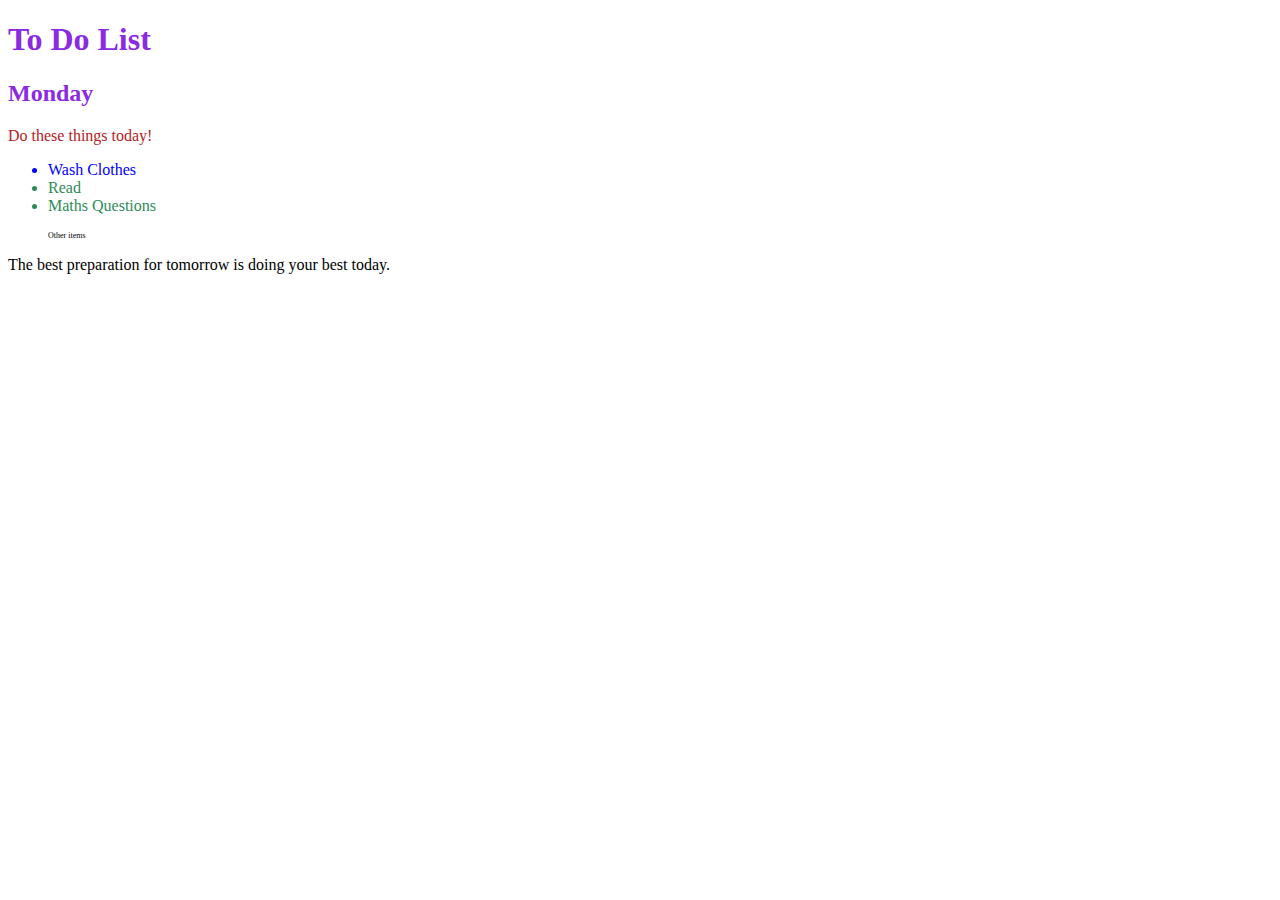
<file: index.html>
<!DOCTYPE html>
<html lang="en">

<head>
  <meta charset="UTF-8">
  <title>Combining CSS Selectors</title>
  <link rel="stylesheet" href="./style.css">
</head>

<!-- Don't change any of the HTML code! -->

<body>
  <h1>To Do List</h1>
  <h2>Monday</h2>
  <div class="box">
    <p class="done">Do these things today!</p>
    <ul class="list">
      <li>Wash Clothes</li>
      <li class="done">Read</li>
      <li class="done">Maths Questions</li>
    </ul>
  </div>

  <ul>
    <p class="done">Other items</p>
  </ul>
  <p>The best preparation for tomorrow is doing your best today.</p>
  
  
</body>

</html>
</file>
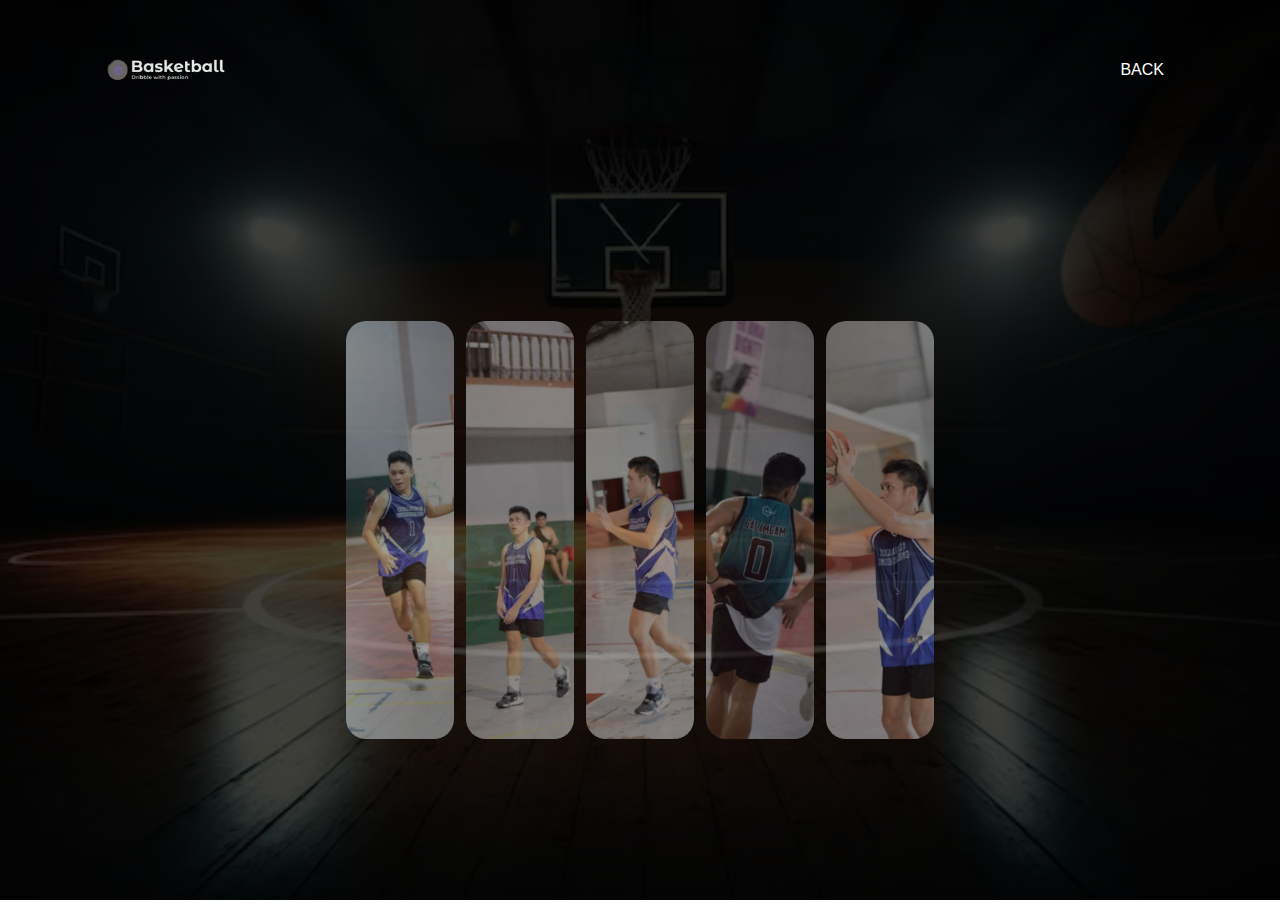
<file: Rob's/gallery.html>
<!DOCTYPE html>
<html lang="en">
<head>
    <meta charset="UTF-8">
    <meta name="viewport" content="width=device-width, initial-scale=1.0">
    <title>Document</title>
    <style>
        * {
            margin: 0;
            padding: 0;
            font-family: sans-serif;
        }

        .container {
            width: 100%;
            height: 100vh;
            background-image: linear-gradient(rgba(0,0,0,0.75),rgba(0,0,0,0.75)), url(basketball-background-ai-generation_201606-3728\ \(1\).jpg);
            background-size: cover;
            background-position: center;
        }

        .navbar {
            width: 85%;
            margin: auto;
            padding: 0 0;
            display: flex;
            align-items: center;
            justify-content: space-between;
        }

        .logo {
            width: 140px;
            cursor: pointer;
        }

        .navbar ul {
            display: flex;
            list-style: none;
        }

        .navbar ul li {
            margin: 0 20px;
            position: relative;
        }

        .navbar ul li a {
            text-decoration: none;
            color: white;
            text-transform: uppercase;
        }

        .navbar ul li::after {
            content: '';
            height: 3px;
            width: 0;
            background: #009688;
            position: absolute;
            left: 0;
            bottom: -10px;
            transition: 0.5s;
        }

        .navbar ul li:hover::after {
            width: 100%;
        }

        .content {
            display: flex;
            justify-content: center;
            align-items: center;
            height: calc(100vh - 120px); /* Adjusted to account for navbar height */
        }

        section {
            display: flex;
            width: 600px;
            height: 430px;
            flex-wrap: wrap; /* Allow images to wrap to the next line */
            justify-content: space-between; /* Distribute space evenly */
        }

        section img {
            width: 0px;
            flex-grow: 1;
            object-fit: cover;
            opacity: 0.5;
            transition: 0.5s ease;
            border-radius: 20px;
            margin: 1%;
        }

        section img:hover {
            width: 100px; /* Default size for hover effect */
            opacity: 1;
            filter: contrast(120%);
        }

        @media (max-width: 950px) {
            section {
                width: 100%;
                height: auto; /* Allow height to adjust based on content */
            }

            section img {
                width: 80px; /* Smaller default size for smaller screens */
            }

            section img:hover {
                width: 120px; /* Adjusted size for hover effect */
            }
        }

        @media (max-width: 600px) {
            section img {
                width: 60px; /* Even smaller size for very small screens */
            }

            section img:hover {
                width: 100px; /* Adjusted size for hover effect */
            }
        }
    </style>
</head>
<body>
    <div class="container">
        <div class="navbar">
            <img src="Preview__2_-removebg-preview.png" alt="logo" class="logo">
            <ul>
                <li><a href="http://127.0.0.1:5501/robie/website.html#">Back</a></li>
            </ul>
        </div>
        <div class="content">
            <section>
                <img src="44a9420b-04ac-4a47-940a-06353ebd5c20.jpg" alt="image1">
                <img src="62660800-ec50-43b5-971a-14c67f2852ed.jpg" alt="image2">
                <img src="a36f8297-8c0f-4faf-8351-f897fe607d0e.jpg" alt="image3">
                <img src="a5088c1a-8cd8-49ad-9a92-6163bf9aaee3.jpg" alt="image4">
                <img src="af68d4e1-881c-49d8-b6a2-68b2ae363a4e.jpg" alt="image5">
            </section>
        </div>
    </div>
</body>
</html>
</file>
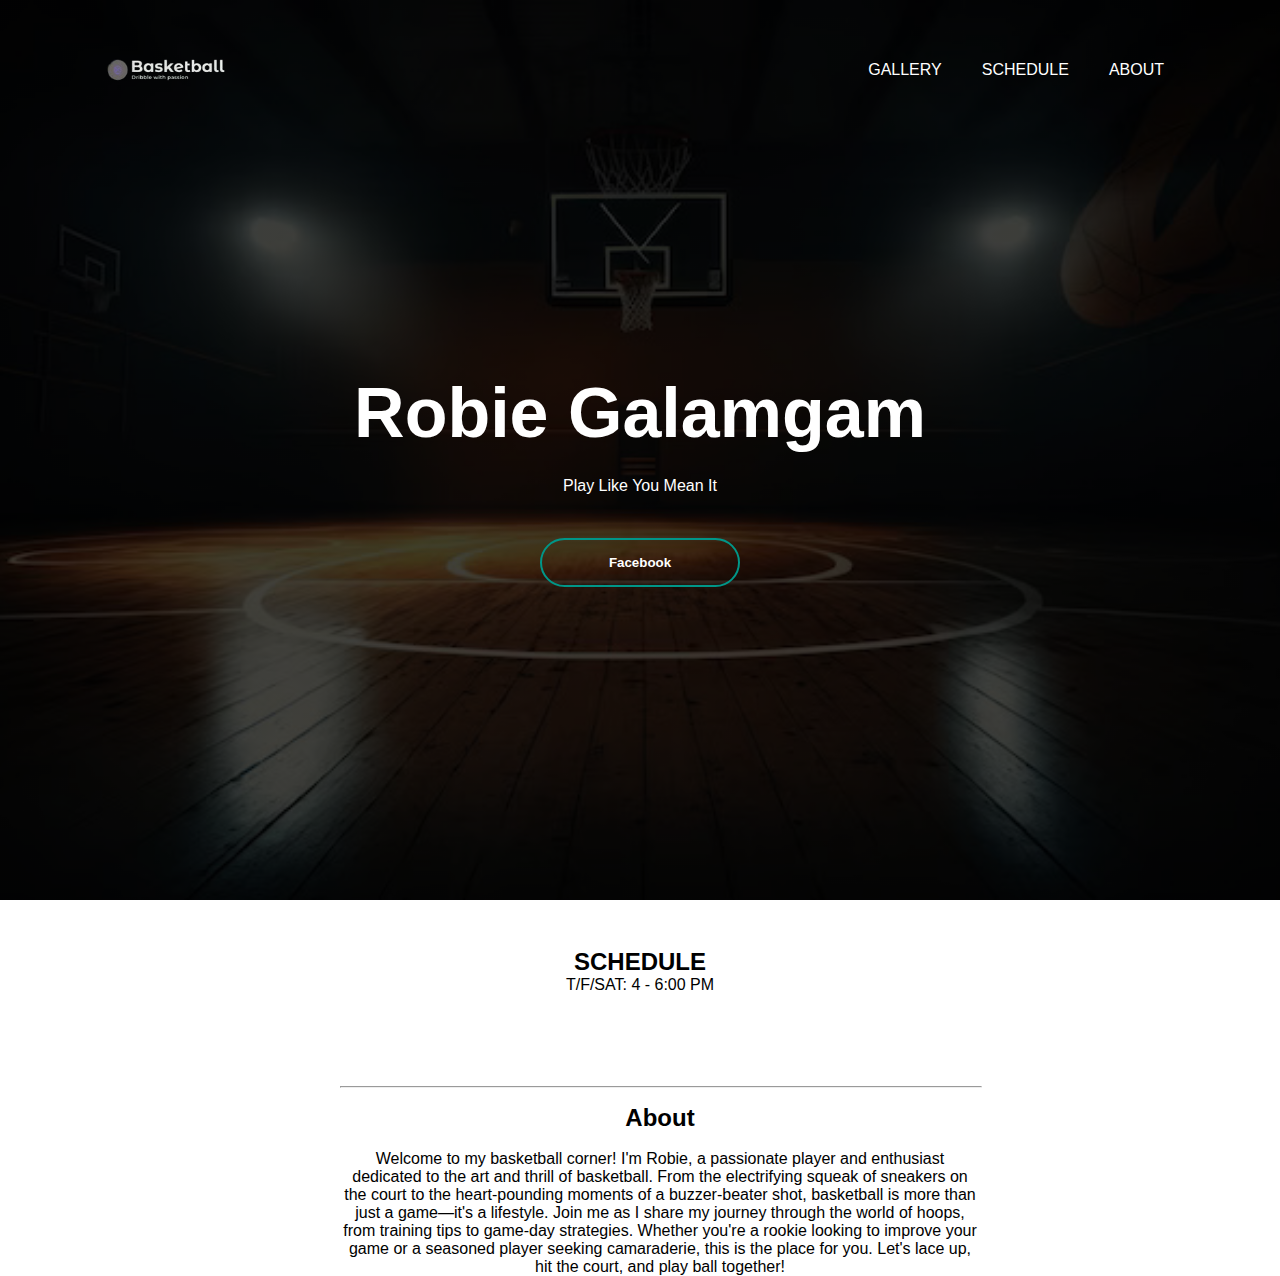
<file: Rob's/website.html>
<!DOCTYPE html>
<html lang="en">
<head>
    <meta charset="UTF-8">
    <meta name="viewport" content="width=device-width, initial-scale=1.0">
    <title>Kuroko no Robie</title>
    <style>
        * {
            margin: 0;
            padding: 0;
            font-family: sans-serif;
        }

        .container {
            width: 100%;
            height: 100vh;
            background-image: linear-gradient(rgba(0,0,0,0.75),rgba(0,0,0,0.75)),url(basketball-background-ai-generation_201606-3728\ \(1\).jpg);
            background-size: cover;
            background-position: center;
        }

        .navbar {
            width: 85%;
            margin: auto;
            padding: 0;
            display: flex;
            align-items: center;
            justify-content: space-between;
        }

        .logo {
            width: 140px;
            cursor: pointer;
        }

        .navbar ul {
            display: flex;
            list-style: none;
            flex-wrap: wrap;
        }

        .navbar ul li {
            margin: 0 20px;
            position: relative;
        }

        .navbar ul li a {
            text-decoration: none;
            color: white;
            text-transform: uppercase;
        }

        .navbar ul li::after {
            content: '';
            height: 3px;
            width: 0;
            background: #009688;
            position: absolute;
            left: 0;
            bottom: -10px;
            transition: 0.5s;
        }

        .navbar ul li:hover::after {
            width: 100%;
        }

        .content {
            width: 100%;
            position: absolute;
            top: 50%;
            transform: translateY(-50%);
            text-align: center;
            color: #fff;
        }

        .content h1 {
            font-size: 70px;
            margin-top: 80px;
        }

        .content p {
            margin: 20px auto;
            font-weight: 100;
            line-height: 25px;
        }

        button {
            width: 200px;
            padding: 15px 0;
            margin: 20px 10px;
            border-radius: 25px;
            font-weight: bold;
            border: 2px solid #009688;
            background: transparent;
            color: white;
            cursor: pointer;
            position: relative;
            overflow: hidden;
        }

        button span {
            background: #009688;
            height: 100%;
            width: 0;
            border-radius: 25px;
            position: absolute;
            left: 0;
            bottom: 0;
            z-index: -1;
            transition: 0.5s;
        }

        button:hover span {
            width: 100%;
        }

        footer {
            background-color: #24252A;
        }

        .ABOUTS {
            margin: 20px;
            position: absolute;
            left: 50%;
            transform: translateX(-50%);
            text-align: center;
            width: 50%;
        }

        a {
            text-decoration: none;
            color: white;
        }

        hr {
            width: 100%;
            position: absolute;
            left: 0;
        }

        #sched {
            text-align: center;
            height: 100px;
            padding-top: 30px;
        }

        #sched:hover {
            color: #009688;
            cursor: default;
        }

        @media (max-width: 1250px) {
            .logo {
                width: 100px;
            }

            .navbar ul li {
                margin: 0 10px;
            }

            .content h1 {
                font-size: 50px;
            }

            .content p {
                font-size: 18px;
            }

            .ABOUTS {
                width: 80%;
            }
        }

        @media (max-width: 950px) {
            .logo {
                width: 80px;
            }

            .navbar ul li {
                margin: 0 5px;
            }

            .content h1 {
                font-size: 40px;
            }

            .content p {
                font-size: 16px;
            }

            .ABOUTS {
                width: 90%;
            }
        }

        @media (max-width: 375px) {
            .logo {
                width: 60px;
            }

            .navbar ul li {
                margin: 0 2px;
            }

            .content h1 {
                font-size: 30px;
            }

            .content p {
                font-size: 12px;
            }

            button {
                width: 150px;
                padding: 10px 0;
                font-size: 14px;
            }

            .ABOUTS {
                width: 95%;
            }
        }
    </style>
</head>
<body>
    <div class="container">
        <div class="navbar">
            <img src="Preview__2_-removebg-preview.png" alt="logo" class="logo">
            <ul>
                <li><a href="http://127.0.0.1:5501/robie/gallery.html#">gallery</a></li>
                <li><a href="#sched">schedule</a></li>
                <li><a href="#AB">about</a></li>
            </ul>
        </div>
        <div class="content">
            <h1>Robie Galamgam</h1>
            <p>Play Like You Mean It</p>
            <div>
                <button type="button"><a href="https://www.facebook.com/robie.galamgam.52"><span></span>Facebook</a></button>
            </div>
        </div>
    </div>
    <br>
    <div id="sched">
        <h2>SCHEDULE</h2>
        <p>T/F/SAT: 4 - 6:00 PM</p>
        <br>
    </div>
    <br>
    <div class="ABOUTS" id="AB">
        <hr>
        <br>
        <h2>About</h2>
        <br>
        <p>Welcome to my basketball corner! I'm Robie, a passionate player and enthusiast dedicated to the art and thrill of basketball. From the electrifying squeak of sneakers on the court to the heart-pounding moments of a buzzer-beater shot, basketball is more than just a game—it's a lifestyle.

        Join me as I share my journey through the world of hoops, from training tips to game-day strategies. Whether you're a rookie looking to improve your game or a seasoned player seeking camaraderie, this is the place for you. Let's lace up, hit the court, and play ball together!</p>
    </div>
</body>
</html>
</file>
<file: style.css>
/* Write your code here: */
h1,h2{
    color: blueviolet;
}

.box > .done{
    color: firebrick;
}

.list li {
    color: blue;
}

li.done{
    color: seagreen;
}

ul p.done{
    font-size: 0.5rem;
}
</file>
